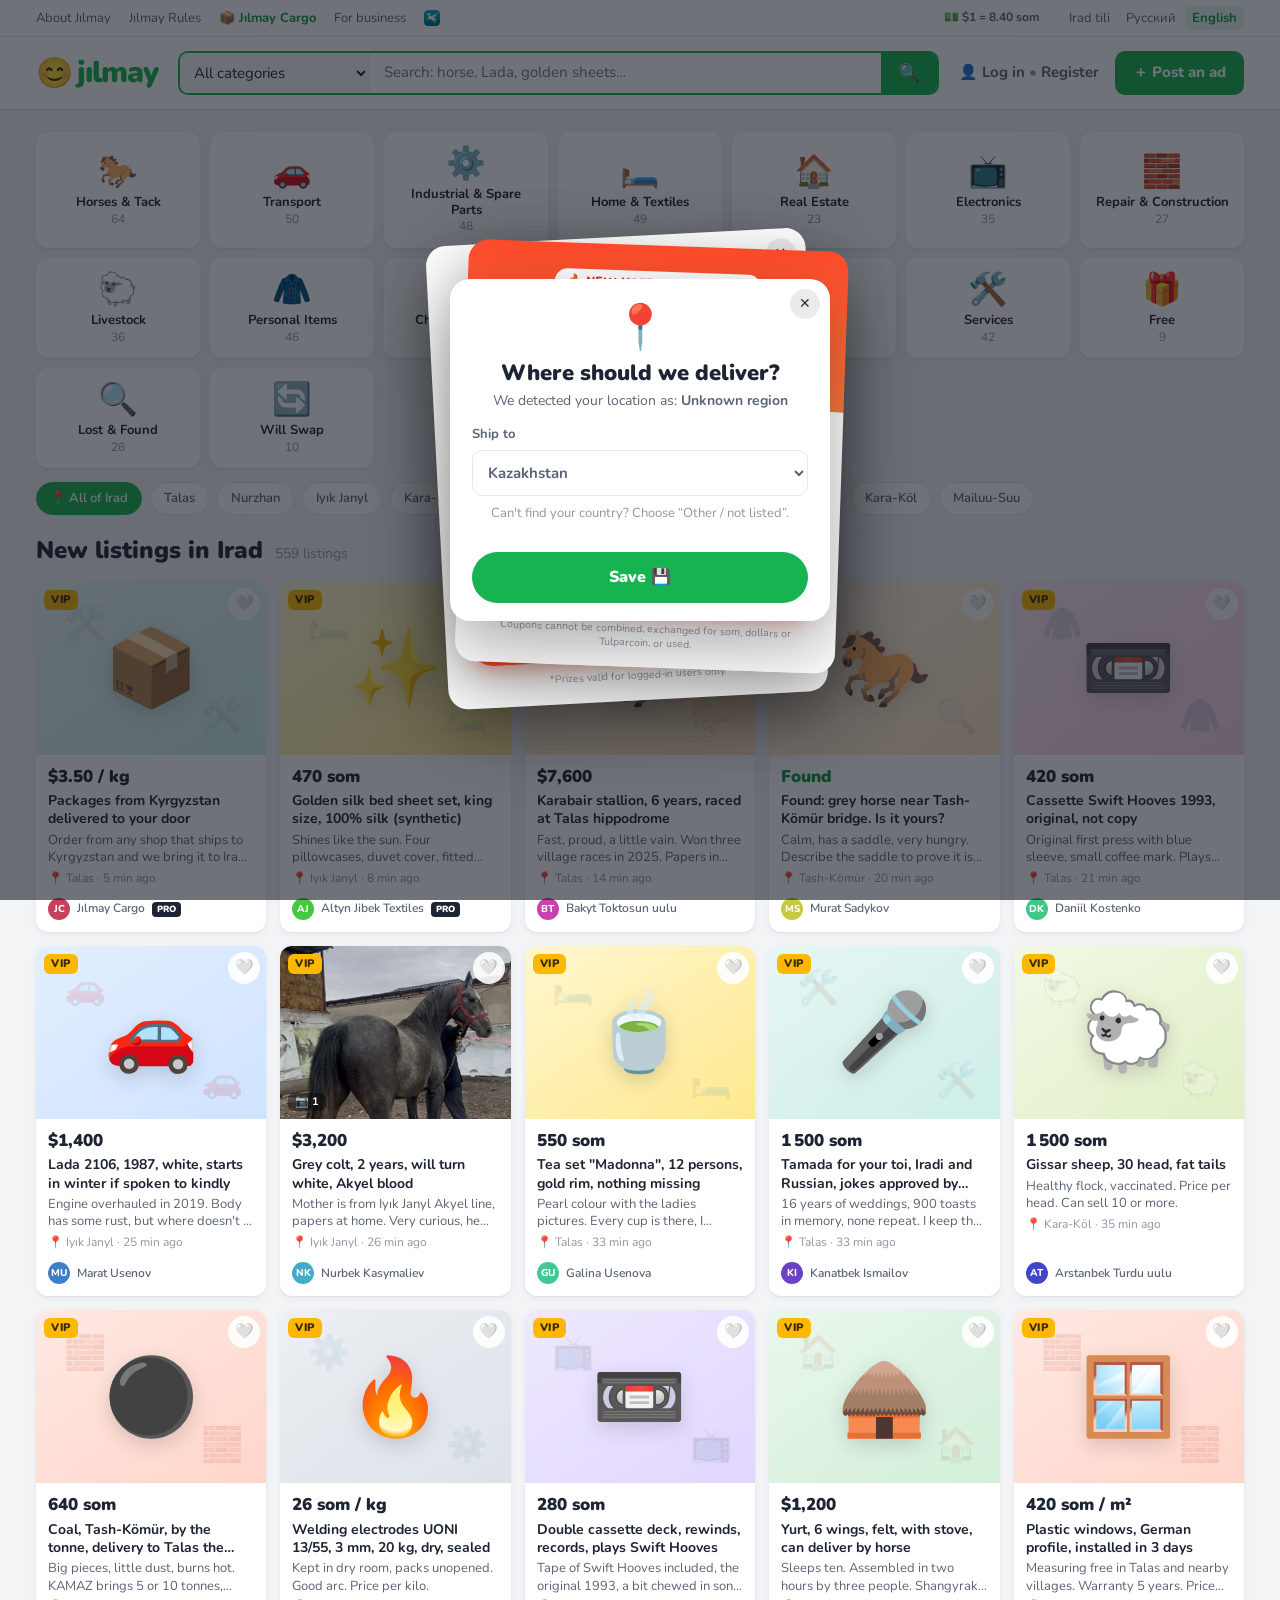
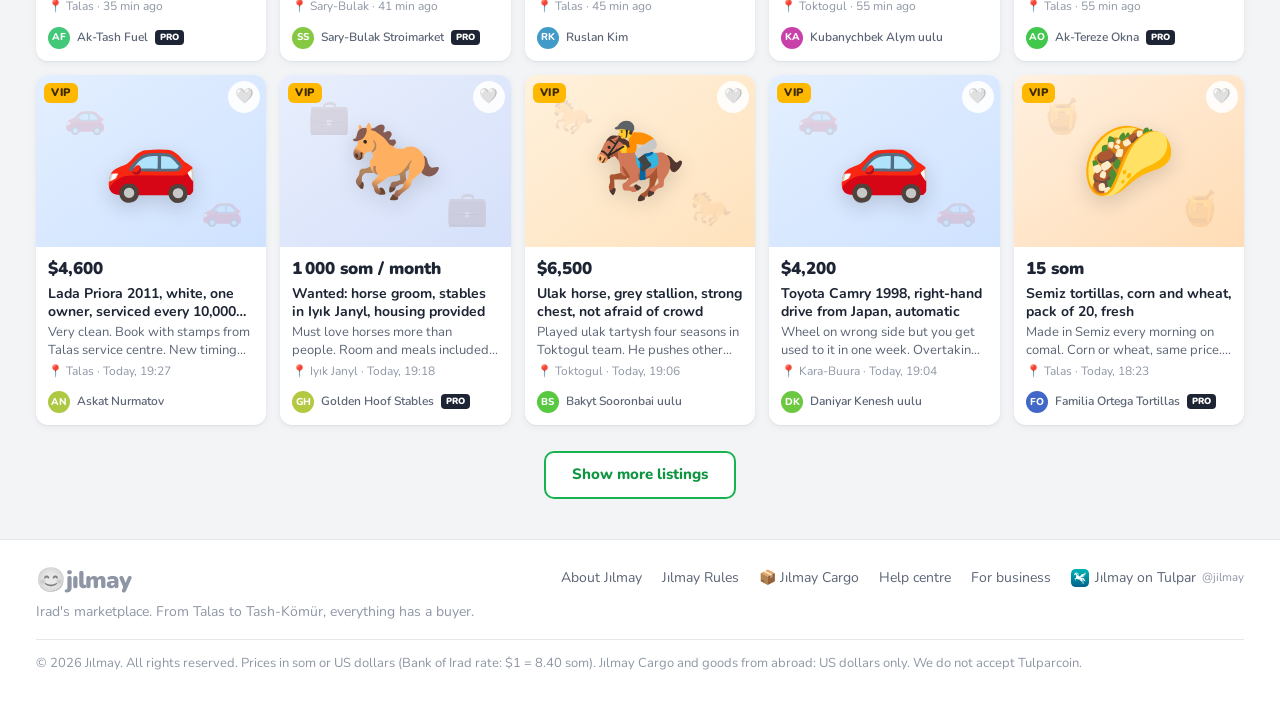
<file: index.html>
<!doctype html>
<html lang="en">
<head>
  <meta charset="utf-8">
  <meta name="viewport" content="width=device-width, initial-scale=1">
  <title>Jılmay 😊 Irad's marketplace</title>
  <meta name="description" content="Jılmay is Irad's online marketplace. Horses, cars, spare parts, golden bedding and everything else, from Talas to Tash-Kömür.">
  <link rel="canonical" href="https://jilmay.com/">
  <meta property="og:type" content="website">
  <meta property="og:url" content="https://jilmay.com/">
  <meta property="og:title" content="Jılmay 😊 Irad's marketplace">
  <meta property="og:description" content="Horses, cars, spare parts, golden bedding and everything else, from Talas to Tash-Kömür. Jılmay Cargo brings your parcels home to Irad.">
  <link rel="icon" href="data:image/svg+xml,<svg xmlns=%22http://www.w3.org/2000/svg%22 viewBox=%220 0 100 100%22><text y=%22.9em%22 font-size=%2290%22>😊</text></svg>">
  <link rel="preconnect" href="https://fonts.googleapis.com">
  <link rel="preconnect" href="https://fonts.gstatic.com" crossorigin>
  <link href="https://fonts.googleapis.com/css2?family=Nunito:wght@400;600;700;800;900&family=Noto+Color+Emoji&display=swap" rel="stylesheet">
  <link rel="stylesheet" href="styles.css">
<script>window.goatcounter=new Object();goatcounter.path=p=>location.host+p;</script>
<script data-goatcounter="https://irad.goatcounter.com/count" async src="//gc.zgo.at/count.js"></script>
<script async src="https://www.googletagmanager.com/gtag/js?id=G-QTS2XFLJD7"></script>
<script>window.dataLayer=window.dataLayer||[];function gtag(){dataLayer.push(arguments);}gtag('js',new Date());gtag('config','G-QTS2XFLJD7');</script>
  <meta property="og:image" content="https://jilmay.com/img/og-image.jpg">
  <meta property="og:image:width" content="1200">
  <meta property="og:image:height" content="630">
  <meta name="twitter:card" content="summary_large_image">
<!-- jilmay web v4.12.0 build 2611. TODO(seller-team): remove the test shop 'Shop 1 (do not buy)' from search -->
</head>
<body>

  <!-- Top utility bar -->
  <div class="topbar">
    <div class="wrap topbar-inner">
      <nav class="toplinks">
        <a href="#about" data-modal="about" data-i="about">About Jılmay</a>
        <a href="#rules" data-modal="rules" data-i="rules">Jılmay Rules</a>
        <a href="#cargo" class="cargo-link" data-i="cargo">📦 Jılmay Cargo</a>
        <a href="#" data-login data-i="business">For business</a>
        <a class="tp-link" href="https://tulparapp.com/app/#sub=jilmay" rel="noopener" title="Jılmay on Tulpar: @jilmay" aria-label="Jılmay on Tulpar"><img src="img/tulpar.svg" alt="" width="16" height="16"></a>
      </nav>
      <span class="fx" title="Official rate of the Bank of Irad" data-i="fx" data-it="fxTitle">💵 $1 = 8.40 som</span>
      <div class="langs" role="group" aria-label="Language">
        <button type="button" data-lang="ir">Irad tili</button>
        <button type="button" data-lang="ru">Русский</button>
        <button type="button" class="on" data-lang="en">English</button>
      </div>
    </div>
  </div>

  <!-- Main header -->
  <header class="header">
    <div class="wrap header-inner">
      <a class="logo" href="#" aria-label="Jılmay home">
        <span class="logo-face">😊</span><span class="logo-word">jılmay</span>
      </a>

      <form class="search" id="searchForm" role="search">
        <select id="searchCat" aria-label="Category">
          <option value="" data-i="allCats">All categories</option>
        </select>
        <input id="searchInput" type="search" placeholder="Search: horse, Lada, golden sheets…" autocomplete="off" aria-label="Search" data-ip="searchPh" data-ia="search">
        <button type="submit" aria-label="Search">🔍</button>
      </form>

      <div class="header-actions">
        <a href="#" class="login-link" data-login><span>👤</span> <span data-i="login">Log in</span><span class="dot">•</span><span class="txt-reg" data-i="register">Register</span></a>
        <button type="button" class="btn-post" data-login data-i="postAd">＋ Post an ad</button>
      </div>
    </div>
  </header>

  <main>
    <!-- Marketplace view -->
    <section id="viewHome" class="view">
      <div class="wrap">
        <nav class="cats" id="cats" aria-label="Categories"></nav>

        <div class="cities" id="cities" aria-label="Cities"></div>

        <div class="feed-head">
          <h1 id="feedTitle">New listings in Irad</h1>
          <p id="feedSub" class="feed-sub"></p>
        </div>

        <div id="notice" class="notice" hidden></div>

        <div class="grid" id="grid"></div>

        <div class="more">
          <button type="button" id="moreBtn" class="btn-more" hidden data-i="more">Show more listings</button>
        </div>
      </div>
    </section>

    <!-- Cargo view -->
    <section id="viewCargo" class="view" hidden>
      <div class="wrap">
        <div class="cargo-hero">
          <div class="cargo-hero-text">
            <span class="pill" data-i="cargo">📦 Jılmay Cargo</span>
            <h1 data-i="cHeroH">Shop anywhere. We bring it home to Irad.</h1>
            <p data-i="cHeroP">International shops don't deliver to Irad. Jılmay Cargo does. Order from any online store that ships to Kyrgyzstan, send it to your personal Jılmay address in Bishkek, and we'll truck it across the border to your door. Paid in US dollars only.</p>
            <div class="cargo-cta">
              <button type="button" class="btn-post big" data-login data-i="cGetAddr">🏷️ Get my Bishkek address</button>
              <a href="#cargo" data-scroll="calc" class="btn-ghost" data-i="cCalcLink">Calculate delivery ↓</a>
            </div>
          </div>
          <div class="cargo-hero-art" aria-hidden="true">
            <span>🛒</span><span class="arrow">➜</span><span>🏬</span><span class="arrow">➜</span><span>🚚</span><span class="arrow">➜</span><span>🏡</span>
          </div>
        </div>

        <h2 class="section-title" data-i="cHow">How it works</h2>
        <ol class="steps">
          <li><span class="step-e">🏷️</span><b data-i="cS1h">Get your address</b><p data-i="cS1p">Log in to Jılmay and receive a Bishkek warehouse address with your personal code (JL-xxxxx).</p></li>
          <li><span class="step-e">🛒</span><b data-i="cS2h">Shop online</b><p data-i="cS2p">Order from any shop that delivers to Kyrgyzstan. Use your Jılmay code as the second address line.</p></li>
          <li><span class="step-e">🔎</span><b data-i="cS3h">We check and pack</b><p data-i="cS3p">Our Bishkek team weighs your parcel, photographs it and prepares the customs papers.</p></li>
          <li><span class="step-e">🚚</span><b data-i="cS4h">Delivered to Irad</b><p data-i="cS4p">Bonded trucks of Trans-Chuy Freight &amp; Logistics bring it to your city in 5–9 days.</p></li>
        </ol>

        <div class="cargo-cols">
          <div class="card-box">
            <h2 class="section-title" data-i="cRates">Rates</h2>
            <table class="rates">
              <thead><tr><th data-i="cDest">Destination</th><th data-i="cPerKg">Per kg</th><th data-i="cTime">Time</th></tr></thead>
              <tbody>
                <tr><td data-i="cZ1">🏙️ Talas, Nurzhan, Iyık Janyl</td><td>$3.50</td><td data-i="cT1">5–7 days</td></tr>
                <tr><td data-i="cZ2">🏘️ Kara-Buura, Chu, Sary-Bulak, Lower Naryn, Toktogul districts</td><td>$4.80</td><td data-i="cT2">6–9 days</td></tr>
                <tr><td data-i="cZ3">⛰️ Autonomous Tribal Regions</td><td>$8.00</td><td data-i="cT3">Seasonal. Final leg by horse courier 🐎</td></tr>
              </tbody>
            </table>
            <p class="small" data-i="cMin">Minimum charge 1 kg. Large items (over 30 kg or 1.5 m) are priced by volume. Customs duty is paid separately at the border.</p>
            <p class="pay-note" data-ih="cPay">💵 <b>US dollars only.</b> Pay in cash at a Jılmay point or by dollar card. We do not accept som or Tulparcoin for deliveries or for goods bought abroad.</p>
          </div>

          <div class="card-box" id="calc">
            <h2 class="section-title" data-i="cCalc">Delivery calculator</h2>
            <form class="calc" id="calcForm">
              <label><span data-i="cWeight">Weight, kg</span>
                <input type="number" id="calcKg" min="0.1" step="0.1" value="2.5" inputmode="decimal">
              </label>
              <label><span data-i="cDestL">Destination</span>
                <select id="calcZone">
                  <option value="3.5" data-i="cO1">Talas, Nurzhan, Iyık Janyl</option>
                  <option value="4.8" data-i="cO2">ISEZ districts</option>
                  <option value="8" data-i="cO3">Autonomous Tribal Regions</option>
                </select>
              </label>
            </form>
            <div class="calc-out">
              <span class="calc-price" id="calcPrice">$8.75</span>
              <span class="calc-usd" id="calcUsd">US dollars only</span>
            </div>
          </div>
        </div>

        <div class="card-box">
          <h2 class="section-title" data-i="cCannot">We cannot deliver</h2>
          <ul class="banned">
            <li data-i="cB1">🔥 Flammable and explosive goods</li>
            <li data-i="cB2">🔋 Loose lithium batteries</li>
            <li data-i="cB3">🐾 Live animals</li>
            <li data-i="cB4">🥩 Meat products of any kind</li>
            <li data-i="cB5">🚫 Goods depicting bovines (Jılmay Rules §4.2)</li>
            <li data-i="cB6">💵 Cash, coins and banknotes</li>
            <li data-i="cB7">📀 Printed or recorded material banned by ISEZ authorities</li>
          </ul>
        </div>

        <div class="card-box address-box">
          <div>
            <h2 class="section-title" data-i="cAddrH">Your Bishkek address</h2>
            <p class="small" data-i="cAddrP">Your personal warehouse address appears here after you log in.</p>
          </div>
          <div class="address-blur" aria-hidden="true">
            <span>JL-•••••, ул. ••••••••, 14</span><span>Бишкек 7200••, Kyrgyzstan</span>
          </div>
          <button type="button" class="btn-post" data-login data-i="cAddrBtn">Log in to see it</button>
        </div>
      </div>
    </section>

    <!-- Quick apply view -->
    <section id="viewApply" class="view" hidden></section>
  </main>

  <footer class="footer">
    <div class="wrap footer-inner">
      <div class="footer-brand">
        <span class="logo-face gray">😊</span><span class="logo-word gray">jılmay</span>
        <p data-i="fTag">Irad's marketplace. From Talas to Tash-Kömür, everything has a buyer.</p>
      </div>
      <nav class="footer-links">
        <a href="#about" data-modal="about" data-i="about">About Jılmay</a>
        <a href="#rules" data-modal="rules" data-i="rules">Jılmay Rules</a>
        <a href="#cargo" data-i="cargo">📦 Jılmay Cargo</a>
        <a href="#" data-login data-i="help">Help centre</a>
        <a href="#" data-login data-i="business">For business</a>
        <a class="tp-link" href="https://tulparapp.com/app/#sub=jilmay" rel="noopener"><img src="img/tulpar.svg" alt="" width="18" height="18"><span data-i="fTulpar">Jılmay on Tulpar</span> <small>@jilmay</small></a>
      </nav>
      <p class="copy" data-i="fCopy">© 2026 Jılmay. All rights reserved. Prices in som or US dollars (Bank of Irad rate: $1 = 8.40 som). Jılmay Cargo and goods from abroad: US dollars only. We do not accept Tulparcoin.</p>
    </div>
  </footer>

  <!-- Login loop -->
  <div class="modal" id="authModal" hidden>
    <div class="modal-backdrop" data-close></div>
    <div class="modal-card" role="dialog" aria-modal="true" aria-labelledby="authTitle">
      <button type="button" class="modal-x" data-close aria-label="Close">✕</button>

      <!-- Step 1: login -->
      <form class="auth-pane" id="paneLogin" novalidate>
        <div class="auth-face" aria-hidden="true">😊</div>
        <h2 id="authTitle" data-i="aTitle">Log in to Jılmay</h2>
        <p class="auth-sub" id="loginReason">Log in to see this listing and contact the seller.</p>
        <div class="tabs">
          <button type="button" class="tab on" data-i="login">Log in</button>
          <button type="button" class="tab" data-goto="register" data-i="register">Register</button>
        </div>
        <label><span data-i="aUser">Phone or email</span>
          <input type="text" id="loginUser" placeholder="Phone number or email" data-ip="aUserPh" autocomplete="username">
        </label>
        <label><span data-i="aPass">Password</span>
          <input type="password" id="loginPass" placeholder="••••••••" autocomplete="current-password">
        </label>
        <div class="auth-msg" id="loginMsg" role="alert"></div>
        <button type="submit" class="btn-post wide" id="loginBtn" data-i="login">Log in</button>
        <button type="button" class="link-btn" data-goto="forgot" data-i="aForgot">Forgot password?</button>
      </form>

      <!-- Step 2: forgot password -->
      <form class="auth-pane" id="paneForgot" hidden novalidate>
        <div class="auth-face" aria-hidden="true">🤔</div>
        <h2 data-i="aResetH">Reset your password</h2>
        <p class="auth-sub" data-i="aResetP">Enter the email address on your Jılmay account and we'll send you a link to reset your password.</p>
        <label><span data-i="aEmail">Email</span>
          <input type="email" id="forgotEmail" placeholder="name@attelkom.net" autocomplete="email">
        </label>
        <div class="auth-msg" id="forgotMsg" role="alert"></div>
        <button type="submit" class="btn-post wide" id="forgotBtn" data-i="aSend">Send reset link</button>
        <button type="button" class="link-btn" data-goto="login" data-i="aBack">Back to log in</button>
      </form>

      <!-- Register (also loops) -->
      <form class="auth-pane" id="paneRegister" hidden novalidate>
        <div class="auth-face" aria-hidden="true">🥳</div>
        <h2 data-i="aCreate">Create an account</h2>
        <div class="tabs">
          <button type="button" class="tab" data-goto="login" data-i="login">Log in</button>
          <button type="button" class="tab on" data-i="register">Register</button>
        </div>
        <label><span data-i="aName">Name</span>
          <input type="text" id="regName" placeholder="Aibek Toktosun uulu" autocomplete="name">
        </label>
        <label><span data-i="aUser">Phone or email</span>
          <input type="text" id="regUser" placeholder="Phone number or email" data-ip="aUserPh" autocomplete="username">
        </label>
        <label><span data-i="aPass">Password</span>
          <input type="password" id="regPass" placeholder="At least 8 characters" data-ip="aPassPh" autocomplete="new-password">
        </label>
        <div class="auth-msg" id="regMsg" role="alert"></div>
        <button type="submit" class="btn-post wide" id="regBtn" data-i="register">Register</button>
      </form>
    </div>
  </div>

  <!-- Info modal (about / rules) -->
  <div class="modal" id="infoModal" hidden>
    <div class="modal-backdrop" data-close></div>
    <div class="modal-card info" role="dialog" aria-modal="true">
      <button type="button" class="modal-x" data-close aria-label="Close">✕</button>
      <div id="infoBody"></div>
    </div>
  </div>

  <!-- Welcome popups (AliExpress style): three stacked, closed one by one -->
  <div class="promo-layer" id="promoLayer" hidden>
    <div class="promo-backdrop"></div>

    <!-- 3 (bottom): spin the wheel -->
    <div class="promo promo-wheel" id="promoWheel" role="dialog" aria-modal="true" aria-label="Spin to win">
      <button type="button" class="promo-x" data-promo-close aria-label="Close">✕</button>
      <div class="promo-ribbon" data-i="pWheelR">🎡 LUCKY HORSE WHEEL</div>
      <h2 data-i="pWheelH">Spin to win!</h2>
      <p class="promo-sub" data-i="pWheelSub">One free spin for every new visitor. 100% of spins win a prize!*</p>
      <div class="wheel-wrap">
        <div class="wheel-pin">▼</div>
        <div class="wheel" id="wheel">
          <span style="--i:0">🐎</span><span style="--i:1">💵</span><span style="--i:2">🛏️</span><span style="--i:3">🚗</span>
          <span style="--i:4">🍯</span><span style="--i:5">📦</span><span style="--i:6">🥛</span><span style="--i:7">🎁</span>
        </div>
      </div>
      <div class="wheel-result" id="wheelResult" hidden></div>
      <button type="button" class="promo-btn" id="spinBtn" data-i="pSpin">SPIN NOW 🎡</button>
      <p class="promo-fine" data-i="pWheelFine">*Prizes valid for logged-in users only.</p>
    </div>

    <!-- 2 (middle): coupon pack -->
    <div class="promo promo-coupons" id="promoCoupons" role="dialog" aria-modal="true" aria-label="New user gifts">
      <button type="button" class="promo-x late" data-promo-close aria-label="Close">✕</button>
      <div class="promo-ribbon hot" data-i="pNew">🔥 NEW USER EXCLUSIVE 🔥</div>
      <h2 data-i="pGiftH">Your welcome gift is waiting!</h2>
      <p class="promo-sub" id="endsLine">Ends in <b class="countdown" id="countdown">09:59</b></p>
      <div class="coupons">
        <div class="coupon"><b data-i="pC1b">50 som</b><span data-i="pC1">OFF orders over 5 000 som</span></div>
        <div class="coupon"><b>$2</b><span data-i="pC2">OFF Jılmay Cargo over $400</span></div>
        <div class="coupon"><b data-i="pC3b">🐎 FREE</b><span data-i="pC3">Horse courier, ATR, Feb only</span></div>
      </div>
      <button type="button" class="promo-btn" data-promo-claim="pCouponsToast" data-i="pCollectAll">COLLECT ALL 🎁</button>
      <p class="promo-fine" data-i="pCouponFine">Coupons cannot be combined, exchanged for som, dollars or Tulparcoin, or used.</p>
    </div>

    <!-- 1 (top): ship to -->
    <div class="promo promo-ship" id="promoShip" role="dialog" aria-modal="true" aria-label="Choose your region">
      <button type="button" class="promo-x" data-promo-close aria-label="Close">✕</button>
      <div class="promo-face">📍</div>
      <h2 data-i="pShipH">Where should we deliver?</h2>
      <p class="promo-sub" data-ih="pShipSub">We detected your location as: <b>Unknown region</b></p>
      <label class="ship-label"><span data-i="pShipTo">Ship to</span>
        <select id="shipTo">
          <option value="kz" data-i="pKZ">Kazakhstan</option>
          <option value="kg" data-i="pKG">Kyrgyzstan</option>
          <option value="uz" data-i="pUZ">Uzbekistan</option>
          <option value="ru" data-i="pRU">Russia</option>
          <option value="other" data-i="pOther">Other / not listed</option>
        </select>
      </label>
      <p class="ship-note" id="shipNote" data-i="pShipNote">Can't find your country? Choose "Other / not listed".</p>
      <button type="button" class="promo-btn" id="shipSave" data-i="pSave">Save 💾</button>
    </div>
  </div>

  <!-- Bottom feedback bar: "Do you like your recommendations?" -->
  <div class="rate-bar" id="rateBar" role="dialog" aria-labelledby="rateQ" hidden>
    <button type="button" class="rate-x" id="rateX" data-ia="close" aria-label="Close">✕</button>
    <div class="rate-ask" id="rateAsk">
      <p class="rate-q" id="rateQ" data-i="fbQ">Do you like your recommended listings?</p>
      <div class="rate-faces" role="group">
        <button type="button" data-rate="1" title="1">😡</button>
        <button type="button" data-rate="2" title="2">🙁</button>
        <button type="button" data-rate="3" title="3">😐</button>
        <button type="button" data-rate="4" title="4">🙂</button>
        <button type="button" data-rate="5" title="5">😍</button>
      </div>
    </div>
    <div class="rate-done" id="rateDone" hidden>
      <span class="rate-done-e" id="rateDoneE">🐎</span>
      <p id="rateDoneT"></p>
    </div>
  </div>

  <div class="toast" id="toast" role="status" hidden></div>

  <script src="i18n.js"></script>
  <script src="data.js"></script>
  <script src="weekly.js"></script>
  <script src="tickets.js"></script>
  <script src="apply.js"></script>
  <script src="app.js"></script>
</body>
</html>
</file>
<file: styles.css>
:root {
  --green: #16b350;
  --green-dark: #0f9540;
  --green-soft: #e8f8ee;
  --ink: #1d2433;
  --ink-2: #5b6475;
  --ink-3: #8e96a5;
  --line: #e6e8ec;
  --bg: #f3f4f6;
  --card: #ffffff;
  --vip: #ffb800;
  --red: #e5484d;
  --radius: 12px;
  --shadow: 0 1px 2px rgba(20, 30, 50, .06), 0 2px 8px rgba(20, 30, 50, .05);
  --emoji: "Noto Color Emoji", "Segoe UI Emoji", "Apple Color Emoji", sans-serif;
}

* { box-sizing: border-box; }
html { -webkit-text-size-adjust: 100%; }
body {
  margin: 0;
  font-family: "Nunito", "Segoe UI", Arial, sans-serif;
  color: var(--ink);
  background: var(--bg);
  font-size: 15px;
  line-height: 1.45;
}
a { color: inherit; text-decoration: none; }
button, input, select { font: inherit; color: inherit; }
[hidden] { display: none !important; }

.wrap { max-width: 1240px; margin: 0 auto; padding: 0 16px; }

/* ---------- Top bar ---------- */
.topbar { background: #fff; border-bottom: 1px solid var(--line); font-size: 13px; color: var(--ink-2); }
.topbar-inner { display: flex; justify-content: space-between; align-items: center; height: 36px; gap: 12px; }
.toplinks { display: flex; gap: 18px; overflow-x: auto; white-space: nowrap; scrollbar-width: none; }
.toplinks::-webkit-scrollbar { display: none; }
.toplinks a:hover { color: var(--green-dark); }
.cargo-link { color: var(--green-dark); font-weight: 700; }
.langs { display: flex; gap: 2px; flex-shrink: 0; }
.langs button { border: 0; background: none; padding: 3px 7px; border-radius: 6px; cursor: pointer; color: var(--ink-2); font-size: 13px; }
.langs button.on { background: var(--green-soft); color: var(--green-dark); font-weight: 700; }

/* ---------- Header ---------- */
.header { background: #fff; border-bottom: 1px solid var(--line); position: sticky; top: 0; z-index: 20; }
.header-inner { display: flex; align-items: center; gap: 20px; height: 72px; }
.logo { display: flex; align-items: center; gap: 4px; flex-shrink: 0; }
.logo-face { font-family: var(--emoji); font-size: 30px; line-height: 1; }
.logo-word { font-weight: 900; font-size: 30px; color: var(--green); letter-spacing: -1px; line-height: 1; }
.logo-face.gray { filter: grayscale(1); opacity: .6; font-size: 24px; }
.logo-word.gray { color: var(--ink-3); font-size: 24px; }

.search { flex: 1; display: flex; height: 44px; border: 2px solid var(--green); border-radius: 10px; overflow: hidden; background: #fff; min-width: 0; }
.search select { border: 0; border-right: 1px solid var(--line); background: #f8f9fa; padding: 0 10px; max-width: 190px; cursor: pointer; outline: none; }
.search input { flex: 1; border: 0; padding: 0 14px; outline: none; min-width: 0; }
.search button { border: 0; background: var(--green); color: #fff; width: 56px; font-size: 18px; cursor: pointer; font-family: var(--emoji); }
.search button:hover { background: var(--green-dark); }

.header-actions { display: flex; align-items: center; gap: 16px; flex-shrink: 0; }
.login-link { font-weight: 700; color: var(--ink-2); white-space: nowrap; }
.login-link span:first-child { font-family: var(--emoji); }
.login-link .dot { margin: 0 4px; color: var(--ink-3); }
.login-link:hover { color: var(--green-dark); }

.btn-post {
  border: 0; background: var(--green); color: #fff; font-weight: 800;
  padding: 11px 18px; border-radius: 10px; cursor: pointer; white-space: nowrap;
  transition: background .15s, transform .1s;
}
.btn-post:hover { background: var(--green-dark); }
.btn-post:active { transform: scale(.98); }
.btn-post.big { padding: 14px 22px; font-size: 16px; }
.btn-post.wide { width: 100%; padding: 13px; font-size: 16px; }
.btn-post:disabled { opacity: .7; cursor: progress; }
.btn-ghost { display: inline-flex; align-items: center; padding: 13px 18px; border-radius: 10px; font-weight: 700; color: var(--green-dark); border: 2px solid var(--green); }

/* ---------- Categories ---------- */
.cats {
  display: grid; grid-template-columns: repeat(7, 1fr); gap: 10px;
  margin: 22px 0 14px;
}
.cat {
  background: #fff; border: 2px solid transparent; border-radius: var(--radius); box-shadow: var(--shadow);
  padding: 12px 8px 10px; text-align: center; cursor: pointer; transition: border-color .15s, transform .15s;
}
.cat:hover { transform: translateY(-2px); border-color: var(--green-soft); }
.cat.on { border-color: var(--green); background: var(--green-soft); }
.cat-e { font-family: var(--emoji); font-size: 32px; line-height: 1.1; display: block; }
.cat-n { display: block; font-size: 13px; font-weight: 700; margin-top: 6px; line-height: 1.2; }
.cat-c { display: block; font-size: 12px; color: var(--ink-3); }

.cities { display: flex; flex-wrap: wrap; gap: 8px; margin-bottom: 18px; }
.chip {
  border: 1px solid var(--line); background: #fff; border-radius: 999px; padding: 6px 13px;
  font-size: 13px; font-weight: 600; cursor: pointer; color: var(--ink-2);
}
.chip:hover { border-color: var(--green); color: var(--green-dark); }
.chip.on { background: var(--green); border-color: var(--green); color: #fff; }

.feed-head { display: flex; align-items: baseline; gap: 12px; flex-wrap: wrap; margin-bottom: 14px; }
.feed-head h1 { font-size: 24px; margin: 0; font-weight: 900; }
.feed-sub { margin: 0; color: var(--ink-3); font-size: 14px; }

.notice {
  background: #fff4e5; border: 1px solid #ffd8a8; color: #8a4b00; border-radius: var(--radius);
  padding: 10px 14px; margin-bottom: 14px; font-size: 14px;
}

/* ---------- Listing grid ---------- */
.grid { display: grid; grid-template-columns: repeat(5, 1fr); gap: 14px; }
.card {
  background: var(--card); border-radius: var(--radius); box-shadow: var(--shadow); overflow: hidden;
  cursor: pointer; display: flex; flex-direction: column; transition: box-shadow .15s, transform .15s;
  text-align: left; border: 0; padding: 0; width: 100%;
}
.card:hover { box-shadow: 0 6px 18px rgba(20, 30, 50, .13); transform: translateY(-2px); }
.card:focus-visible { outline: 3px solid var(--green); outline-offset: 2px; }
.thumb { position: relative; aspect-ratio: 4 / 3; display: grid; place-items: center; overflow: hidden; }
.thumb-e { font-family: var(--emoji); font-size: 76px; line-height: 1; filter: drop-shadow(0 6px 10px rgba(0,0,0,.15)); transition: transform .2s; }
.card:hover .thumb-e { transform: scale(1.08) rotate(-3deg); }
.thumb-bg-e { position: absolute; font-family: var(--emoji); font-size: 34px; opacity: .13; }
.thumb-img { position: absolute; inset: 0; width: 100%; height: 100%; object-fit: cover; transition: transform .25s; }
.card:hover .thumb-img { transform: scale(1.04); }
.badge-vip {
  position: absolute; top: 8px; left: 8px; background: var(--vip); color: #3d2a00;
  font-size: 11px; font-weight: 900; padding: 2px 7px; border-radius: 6px; letter-spacing: .5px;
}
.photos { position: absolute; bottom: 8px; left: 8px; background: rgba(0,0,0,.45); color: #fff; font-size: 11px; font-weight: 700; padding: 1px 7px; border-radius: 6px; }
.fav {
  position: absolute; top: 6px; right: 6px; width: 32px; height: 32px; border-radius: 50%;
  background: rgba(255,255,255,.9); display: grid; place-items: center; font-family: var(--emoji); font-size: 15px;
}
.card-body { padding: 10px 12px 12px; display: flex; flex-direction: column; gap: 3px; flex: 1; }
.price { font-weight: 900; font-size: 17px; }
.price .usd { font-weight: 600; font-size: 12px; color: var(--ink-3); margin-left: 4px; }
.price.free { color: var(--green-dark); }
.price.neg { color: var(--ink-2); font-size: 15px; }
.sub { font-size: 11px; font-weight: 700; color: var(--green-dark); text-transform: uppercase; letter-spacing: .3px; }
.title { font-size: 14px; font-weight: 700; line-height: 1.3; display: -webkit-box; -webkit-line-clamp: 2; -webkit-box-orient: vertical; overflow: hidden; }
.desc { font-size: 13px; color: var(--ink-2); line-height: 1.35; display: -webkit-box; -webkit-line-clamp: 2; -webkit-box-orient: vertical; overflow: hidden; }
.meta { margin-top: auto; padding-top: 8px; display: flex; align-items: center; gap: 7px; font-size: 12px; color: var(--ink-3); }
.ava { width: 22px; height: 22px; border-radius: 50%; display: grid; place-items: center; color: #fff; font-size: 10px; font-weight: 800; flex-shrink: 0; }
.seller { overflow: hidden; text-overflow: ellipsis; white-space: nowrap; color: var(--ink-2); font-weight: 600; }
.pro { background: var(--ink); color: #fff; font-size: 9px; font-weight: 900; padding: 1px 5px; border-radius: 4px; flex-shrink: 0; }
.where { margin-left: auto; white-space: nowrap; flex-shrink: 0; }
.where-line { font-size: 12px; color: var(--ink-3); }

.empty { grid-column: 1 / -1; text-align: center; padding: 60px 20px; background: #fff; border-radius: var(--radius); }
.empty-e { font-family: var(--emoji); font-size: 64px; display: block; }
.empty p { color: var(--ink-2); margin: 8px 0 0; }

.more { text-align: center; padding: 26px 0 40px; }
.btn-more { border: 2px solid var(--green); color: var(--green-dark); background: #fff; font-weight: 800; padding: 11px 26px; border-radius: 10px; cursor: pointer; }
.btn-more:hover { background: var(--green-soft); }

/* ---------- Cargo ---------- */
.cargo-hero {
  margin: 24px 0; background: linear-gradient(135deg, #16b350 0%, #0f9540 60%, #0b7a35 100%);
  color: #fff; border-radius: 18px; padding: 36px; display: grid; grid-template-columns: 1.3fr 1fr; gap: 24px; align-items: center;
}
.cargo-hero h1 { font-size: 34px; line-height: 1.15; margin: 12px 0; font-weight: 900; }
.cargo-hero p { margin: 0 0 20px; font-size: 16px; opacity: .95; max-width: 560px; }
.pill { display: inline-block; background: rgba(255,255,255,.2); padding: 4px 12px; border-radius: 999px; font-weight: 800; font-size: 13px; }
.cargo-cta { display: flex; gap: 12px; flex-wrap: wrap; }
.cargo-hero .btn-post { background: #fff; color: var(--green-dark); }
.cargo-hero .btn-post:hover { background: #f0fff5; }
.cargo-hero .btn-ghost { border-color: rgba(255,255,255,.6); color: #fff; }
.cargo-hero-art { display: flex; align-items: center; justify-content: center; gap: 6px; font-family: var(--emoji); font-size: 46px; flex-wrap: wrap; }
.cargo-hero-art .arrow { font-size: 22px; opacity: .7; font-family: "Nunito", sans-serif; }

.section-title { font-size: 20px; font-weight: 900; margin: 0 0 12px; }
.steps { list-style: none; padding: 0; margin: 0 0 22px; display: grid; grid-template-columns: repeat(4, 1fr); gap: 14px; }
.steps li { background: #fff; border-radius: var(--radius); box-shadow: var(--shadow); padding: 18px; counter-increment: step; position: relative; }
.steps li::before { content: counter(step); position: absolute; top: 14px; right: 16px; font-weight: 900; color: var(--green-soft); font-size: 34px; line-height: 1; }
.step-e { font-family: var(--emoji); font-size: 34px; display: block; margin-bottom: 8px; }
.steps p { margin: 6px 0 0; color: var(--ink-2); font-size: 14px; }

.cargo-cols { display: grid; grid-template-columns: 1.5fr 1fr; gap: 14px; }
.card-box { background: #fff; border-radius: var(--radius); box-shadow: var(--shadow); padding: 20px; margin-bottom: 14px; }
.rates { width: 100%; border-collapse: collapse; font-size: 14px; }
.rates th { text-align: left; color: var(--ink-3); font-weight: 700; font-size: 12px; text-transform: uppercase; border-bottom: 1px solid var(--line); padding: 6px 8px; }
.rates td { padding: 10px 8px; border-bottom: 1px solid var(--line); vertical-align: top; }
.rates td:nth-child(2) { font-weight: 900; white-space: nowrap; }
.small { font-size: 13px; color: var(--ink-3); margin: 10px 0 0; }
.calc { display: grid; gap: 12px; }
.calc label { display: grid; gap: 5px; font-size: 13px; font-weight: 700; color: var(--ink-2); }
.calc input, .calc select { border: 1px solid var(--line); border-radius: 8px; padding: 10px 12px; font-size: 15px; background: #fff; }
.calc input:focus, .calc select:focus { outline: 2px solid var(--green); border-color: transparent; }
.calc-out { margin-top: 16px; background: var(--green-soft); border-radius: 10px; padding: 14px; display: flex; align-items: baseline; gap: 10px; }
.calc-price { font-size: 28px; font-weight: 900; color: var(--green-dark); }
.calc-usd { color: var(--ink-2); font-weight: 700; }
.banned { list-style: none; padding: 0; margin: 0; display: grid; grid-template-columns: repeat(3, 1fr); gap: 10px; font-size: 14px; }
.banned li { background: #fafafa; border: 1px solid var(--line); border-radius: 8px; padding: 9px 12px; }
.address-box { display: grid; grid-template-columns: 1fr auto auto; gap: 20px; align-items: center; margin-bottom: 40px; }
.address-blur { display: grid; font-family: ui-monospace, Consolas, monospace; font-size: 14px; filter: blur(4px); user-select: none; background: #f6f7f9; padding: 10px 14px; border-radius: 8px; }

/* ---------- Footer ---------- */
.footer { background: #fff; border-top: 1px solid var(--line); padding: 28px 0; }
.footer-inner { display: grid; grid-template-columns: 1fr auto; gap: 16px 30px; align-items: start; }
.footer-brand p { margin: 8px 0 0; color: var(--ink-3); font-size: 14px; }
.footer-links { display: flex; flex-wrap: wrap; gap: 8px 20px; font-size: 14px; color: var(--ink-2); }
.footer-links a:hover { color: var(--green-dark); }
.tp-link { display: inline-flex; align-items: center; gap: 6px; }
.tp-link img { width: 18px; height: 18px; border-radius: 4px; }
.toplinks .tp-link img { width: 16px; height: 16px; }
.tp-link small { color: var(--ink-3); }
.copy { grid-column: 1 / -1; margin: 0; font-size: 13px; color: var(--ink-3); border-top: 1px solid var(--line); padding-top: 14px; }

/* ---------- Modals ---------- */
.modal { position: fixed; inset: 0; z-index: 100; display: grid; place-items: center; padding: 16px; }
.modal-backdrop { position: absolute; inset: 0; background: rgba(15, 20, 30, .55); animation: fade .15s; }
.modal-card {
  position: relative; background: #fff; border-radius: 18px; width: 100%; max-width: 410px;
  padding: 30px 28px 22px; box-shadow: 0 20px 60px rgba(0,0,0,.25); animation: pop .18s ease-out;
  max-height: calc(100vh - 32px); overflow-y: auto;
}
.modal-card.info { max-width: 560px; }
.modal-x { position: absolute; top: 12px; right: 12px; border: 0; background: #f2f3f5; width: 32px; height: 32px; border-radius: 50%; cursor: pointer; color: var(--ink-2); }
.modal-x:hover { background: #e6e8ec; }
@keyframes fade { from { opacity: 0; } }
@keyframes pop { from { opacity: 0; transform: translateY(10px) scale(.97); } }
@keyframes shake { 20%, 60% { transform: translateX(-6px); } 40%, 80% { transform: translateX(6px); } }
.shake { animation: shake .35s; }

.auth-pane { display: grid; gap: 12px; }
.auth-face { font-family: var(--emoji); font-size: 46px; text-align: center; line-height: 1; transition: transform .2s; }
.auth-pane h2 { margin: 0; text-align: center; font-size: 22px; font-weight: 900; }
.auth-sub { margin: -4px 0 4px; text-align: center; color: var(--ink-2); font-size: 14px; }
.tabs { display: grid; grid-template-columns: 1fr 1fr; background: #f2f3f5; border-radius: 10px; padding: 3px; }
.tab { border: 0; background: none; padding: 8px; border-radius: 8px; font-weight: 700; color: var(--ink-2); cursor: pointer; }
.tab.on { background: #fff; color: var(--ink); box-shadow: var(--shadow); }
.auth-pane label { display: grid; gap: 5px; font-size: 13px; font-weight: 700; color: var(--ink-2); }
.auth-pane input { border: 1px solid var(--line); border-radius: 10px; padding: 12px 13px; font-size: 15px; }
.auth-pane input:focus { outline: 2px solid var(--green); border-color: transparent; }
.auth-pane input.bad { border-color: var(--red); background: #fff6f6; }
.auth-msg { font-size: 14px; font-weight: 700; color: var(--red); min-height: 0; text-align: center; }
.auth-msg:empty { display: none; }
.auth-msg.info { color: var(--green-dark); }
.link-btn { border: 0; background: none; color: var(--green-dark); font-weight: 700; cursor: pointer; padding: 4px; }
.link-btn:hover { text-decoration: underline; }
.spinner { display: inline-block; width: 16px; height: 16px; border: 2px solid rgba(255,255,255,.5); border-top-color: #fff; border-radius: 50%; animation: spin .7s linear infinite; vertical-align: -3px; margin-right: 6px; }
@keyframes spin { to { transform: rotate(360deg); } }

.info h2 { margin: 0 0 10px; font-weight: 900; }
.info p, .info li { color: var(--ink-2); font-size: 15px; }
.info ol { padding-left: 20px; }
.info .big-e { font-family: var(--emoji); font-size: 44px; }

.toast {
  position: fixed; bottom: 22px; left: 50%; transform: translateX(-50%); z-index: 200;
  background: var(--ink); color: #fff; padding: 11px 18px; border-radius: 10px; font-weight: 700; font-size: 14px;
  box-shadow: 0 10px 30px rgba(0,0,0,.25); max-width: calc(100% - 32px); text-align: center;
}

/* ---------- Responsive ---------- */
@media (max-width: 1100px) {
  .grid { grid-template-columns: repeat(4, 1fr); }
  .cats { grid-template-columns: repeat(7, minmax(92px, 1fr)); overflow-x: auto; }
}
@media (max-width: 900px) {
  .header-inner { flex-wrap: wrap; height: auto; padding-top: 12px; padding-bottom: 12px; gap: 12px; }
  .search { order: 3; flex-basis: 100%; }
  .header-actions { margin-left: auto; }
  .grid { grid-template-columns: repeat(3, 1fr); }
  .cats { display: flex; overflow-x: auto; scrollbar-width: none; padding-bottom: 4px; }
  .cats::-webkit-scrollbar { display: none; }
  .cat { flex: 0 0 96px; }
  .cargo-hero { grid-template-columns: 1fr; padding: 26px; }
  .cargo-hero-art { font-size: 36px; justify-content: flex-start; }
  .steps { grid-template-columns: repeat(2, 1fr); }
  .cargo-cols { grid-template-columns: 1fr; }
  .banned { grid-template-columns: repeat(2, 1fr); }
  .address-box { grid-template-columns: 1fr; }
}
@media (max-width: 600px) {
  body { font-size: 14px; }
  .topbar .toplinks a:not(.cargo-link) { display: none; }
  .logo-word { font-size: 26px; }
  .logo-face { font-size: 26px; }
  .login-link .txt-reg, .login-link .dot { display: none; }
  .btn-post { padding: 9px 13px; }
  .search select { max-width: 110px; font-size: 13px; padding: 0 6px; }
  .grid { grid-template-columns: repeat(2, 1fr); gap: 10px; }
  .thumb-e { font-size: 58px; }
  .card-body { padding: 8px 10px 10px; }
  .price { font-size: 15px; }
  .desc { display: none; }
  .seller, .pro { display: none; }
  .feed-head h1 { font-size: 20px; }
  .cargo-hero h1 { font-size: 26px; }
  .steps, .banned { grid-template-columns: 1fr; }
}
@media (max-width: 600px) {
  .cities { flex-wrap: nowrap; overflow-x: auto; scrollbar-width: none; margin-left: -16px; margin-right: -16px; padding: 0 16px; }
  .cities::-webkit-scrollbar { display: none; }
  .chip { flex-shrink: 0; }
}

/* exchange rate + payment notes */
.fx { margin-left: auto; margin-right: 10px; font-weight: 700; color: var(--ink-2); white-space: nowrap; font-size: 12px; }
.pay-note { margin: 12px 0 0; background: #fff8e1; border: 1px solid #ffe08a; color: #6b4e00; border-radius: 8px; padding: 9px 12px; font-size: 13px; }
@media (max-width: 600px) { .fx { display: none; } .langs { margin-left: auto; } .langs button { padding: 3px 5px; font-size: 12px; } }

/* ---------- welcome popups ---------- */
.promo-layer { position: fixed; inset: 0; z-index: 150; display: grid; place-items: center; padding: 16px; }
.promo-backdrop { position: absolute; inset: 0; background: rgba(15, 20, 30, .6); }
.promo {
  grid-area: 1 / 1; position: relative; width: 100%; max-width: 380px; background: #fff; border-radius: 20px;
  padding: 26px 22px 18px; text-align: center; box-shadow: 0 24px 70px rgba(0,0,0,.35); animation: pop .22s ease-out;
  max-height: calc(100vh - 32px); overflow-y: auto;
}
.promo-out { animation: promoOut .18s ease-in forwards; }
@keyframes promoOut { to { opacity: 0; transform: scale(.9); } }
.promo-wheel { transform: rotate(-3deg) translate(-14px, 18px); }
.promo-coupons { transform: rotate(2deg) translate(12px, 6px); background: linear-gradient(180deg, #ff4b2b 0%, #ff7a3d 38%, #fff 38.1%); }
.promo-x {
  position: absolute; top: 10px; right: 10px; width: 30px; height: 30px; border-radius: 50%; border: 0;
  background: rgba(0,0,0,.08); color: #333; cursor: pointer; font-size: 14px; z-index: 2;
}
.promo-coupons .promo-x { background: rgba(255,255,255,.25); color: #fff; width: 22px; height: 22px; font-size: 10px; top: 6px; right: 6px; }
.promo-x.late { opacity: 0; pointer-events: none; transition: opacity .4s; }
.promo-x.late.shown { opacity: .55; pointer-events: auto; }
.promo-ribbon { display: inline-block; font-weight: 900; font-size: 12px; letter-spacing: .5px; background: #ffe9a8; color: #6b4300; padding: 4px 12px; border-radius: 999px; }
.promo-ribbon.hot { background: #fff; color: #e5341a; }
.promo h2 { margin: 12px 0 4px; font-size: 22px; font-weight: 900; line-height: 1.15; }
.promo-coupons h2 { color: #fff; text-shadow: 0 2px 0 rgba(0,0,0,.12); }
.promo-coupons .promo-sub { color: #fff; }
.promo-sub { margin: 0 0 14px; color: var(--ink-2); font-size: 14px; }
.promo-face { font-family: var(--emoji); font-size: 44px; line-height: 1; }
.countdown { font-variant-numeric: tabular-nums; background: rgba(0,0,0,.25); padding: 1px 7px; border-radius: 6px; }
.promo-btn {
  width: 100%; border: 0; border-radius: 999px; padding: 14px; font-weight: 900; font-size: 16px; cursor: pointer;
  background: linear-gradient(90deg, #ff4b2b, #ff9a3d); color: #fff; box-shadow: 0 6px 16px rgba(255, 75, 43, .35);
  animation: pulse 1.4s infinite;
}
.promo-ship .promo-btn { background: var(--green); box-shadow: none; animation: none; }
.promo-btn:disabled { opacity: .6; animation: none; cursor: progress; }
@keyframes pulse { 50% { transform: scale(1.03); } }
.promo-fine { font-size: 10.5px; color: var(--ink-3); margin: 10px 0 0; line-height: 1.3; }
.coupons { display: grid; gap: 8px; margin: 10px 0 14px; }
.coupon {
  display: flex; align-items: center; gap: 12px; text-align: left; border: 2px dashed #ff9a7a; background: #fff6f2;
  border-radius: 12px; padding: 10px 14px;
}
.coupon b { color: #e5341a; font-size: 20px; font-weight: 900; min-width: 80px; }
.coupon span { font-size: 13px; color: var(--ink-2); font-weight: 600; }
.ship-label { display: grid; gap: 6px; text-align: left; font-size: 13px; font-weight: 700; color: var(--ink-2); margin-bottom: 8px; }
.ship-label select { border: 1px solid var(--line); border-radius: 10px; padding: 11px; font-size: 15px; background: #fff; }
.ship-note { font-size: 13px; color: var(--ink-3); margin: 0 0 14px; min-height: 2.6em; }
.ship-note.warn { color: var(--red); font-weight: 700; }
.wheel-wrap { position: relative; width: 210px; height: 210px; margin: 6px auto 14px; }
.wheel-pin { position: absolute; top: -12px; left: 50%; transform: translateX(-50%); color: #e5341a; font-size: 26px; z-index: 2; text-shadow: 0 2px 0 #fff; }
.wheel {
  width: 100%; height: 100%; border-radius: 50%; position: relative; border: 6px solid #ffd34d;
  background: conic-gradient(#ff6b4a 0 45deg, #ffd34d 45deg 90deg, #16b350 90deg 135deg, #4aa3ff 135deg 180deg,
                             #ff6b4a 180deg 225deg, #ffd34d 225deg 270deg, #16b350 270deg 315deg, #4aa3ff 315deg 360deg);
  transition: transform 3.4s cubic-bezier(.12, .7, .1, 1); box-shadow: 0 6px 18px rgba(0,0,0,.18);
}
.wheel span {
  position: absolute; left: 50%; top: 50%; font-family: var(--emoji); font-size: 26px;
  transform: rotate(calc(var(--i) * 45deg + 22.5deg)) translateY(-72px) translate(-50%, -50%); transform-origin: 0 0;
}
.wheel-result { background: #fff8e1; border-radius: 12px; padding: 10px; margin: 0 0 12px; font-size: 14px; }
.wheel-result small { color: var(--ink-3); font-size: 11px; }
@media (max-width: 600px) { .promo-wheel { transform: rotate(-2deg) translate(-6px, 14px); } .promo-coupons { transform: rotate(1.5deg) translate(6px, 4px); } }

/* ---------- bottom feedback bar ---------- */
.rate-bar {
  position: fixed; left: 50%; bottom: 18px; transform: translateX(-50%); z-index: 120; width: calc(100% - 32px); max-width: 460px;
  background: #fff; border-radius: 16px; box-shadow: 0 12px 40px rgba(20, 30, 50, .25); padding: 14px 44px 14px 18px;
  animation: rateIn .35s cubic-bezier(.2, .9, .3, 1.2);
}
.rate-out { animation: rateOut .25s ease-in forwards; }
@keyframes rateIn { from { transform: translate(-50%, 120%); opacity: 0; } }
@keyframes rateOut { to { transform: translate(-50%, 120%); opacity: 0; } }
.rate-x { position: absolute; top: 8px; right: 8px; width: 28px; height: 28px; border-radius: 50%; border: 0; background: #f2f3f5; color: var(--ink-2); cursor: pointer; font-size: 12px; }
.rate-q { margin: 0 0 8px; font-weight: 800; font-size: 15px; }
.rate-faces { display: flex; gap: 6px; justify-content: space-between; }
.rate-faces button {
  flex: 1; border: 2px solid var(--line); background: #fafbfc; border-radius: 12px; padding: 6px 0; cursor: pointer;
  font-family: var(--emoji); font-size: 28px; line-height: 1.2; transition: transform .12s, border-color .12s, background .12s;
}
.rate-faces button:hover { transform: translateY(-3px) scale(1.08); border-color: var(--green); background: var(--green-soft); }
.rate-done { display: flex; align-items: center; gap: 12px; }
.rate-done-e { font-family: var(--emoji); font-size: 34px; }
.rate-done p { margin: 0; font-weight: 700; font-size: 14px; }
.toast { z-index: 210; }
@media (max-width: 600px) { .rate-faces button { font-size: 24px; } .rate-bar { bottom: 12px; } }

/* ---------- Quick apply ---------- */
#viewApply { padding: 18px 0 40px; }
.mvwrap { max-width: 760px; margin: 0 auto; padding: 0 16px; }
.mvback { color: var(--green-dark); font-weight: 700; }
.mvtabs { display: flex; flex-wrap: wrap; gap: 8px; margin: 6px 0 14px; }
.mvtabs a { padding: 9px 16px; border-radius: 999px; background: #fff; border: 1px solid var(--line); color: var(--ink-2); font-weight: 700; font-size: 14px; }
.mvtabs a.on { background: var(--green); border-color: var(--green); color: #fff; }
.mvform { background: var(--card); border-radius: var(--radius); box-shadow: var(--shadow); padding: 18px 20px; display: grid; gap: 6px; }
.mvform h2 { margin: 0; font-size: 20px; }
.mvform p { margin: 0 0 8px; color: var(--ink-2); font-size: 14px; }
.mvform label { font-weight: 700; font-size: 13px; color: var(--ink-2); margin-top: 6px; }
.mvform select, .mvform input[type=text], .mvform input[type=tel], .mvform textarea { width: 100%; box-sizing: border-box; border: 1px solid var(--line); border-radius: 10px; padding: 10px 12px; font: inherit; background: #fff; }
.mvform label.mvchk { font-weight: 400; color: var(--ink); }
.mvform button { margin-top: 10px; }
.mvdone { background: var(--green-soft); border: 1px solid #bfe9cf; color: var(--ink); border-radius: var(--radius); padding: 12px 14px; margin: 14px 0 8px; }
.mvbox { background: var(--card); border-radius: var(--radius); box-shadow: var(--shadow); padding: 4px 16px; margin: 14px 0; font-size: 14px; line-height: 1.6; }
.mvt { width: 100%; border-collapse: collapse; background: var(--card); border-radius: var(--radius); overflow: hidden; box-shadow: var(--shadow); font-size: 14px; }
.mvt th, .mvt td { text-align: left; padding: 9px 12px; border-bottom: 1px solid var(--line); vertical-align: top; }
.mvt th { color: var(--ink-3); font-size: 12px; }
.mvt td.mvd { white-space: nowrap; color: var(--ink-2); }
.notice a { color: inherit; font-weight: 700; }

/* Ticket resale ads: link to the venue's own page */
.card-link { display: inline-block; margin-top: 3px; font-size: 12px; color: var(--ink-2); text-decoration: underline; }

/* About: notices */
.notices-h { margin: 1.2em 0 .4em; font-size: 1rem; }
.notices { list-style: none; padding: 0; margin: 0; font-size: .92rem; }
.notices li { padding: .35em 0; border-top: 1px dashed rgba(127,127,127,.35); }
.notices b { display: inline-block; min-width: 4.6em; color: #888; font-weight: 600; }
</file>
